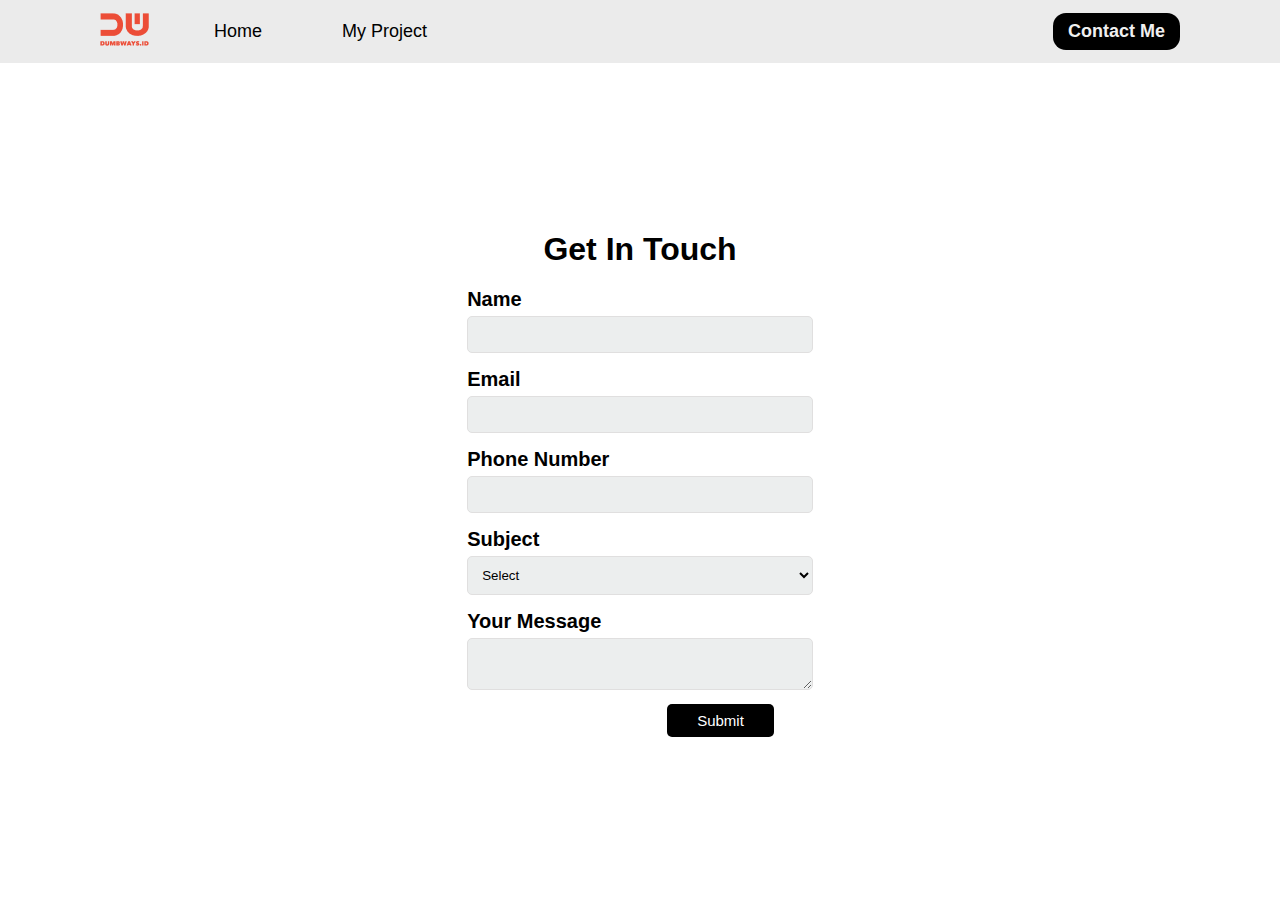
<file: contact.html>
<!DOCTYPE html>
<html lang="en">
<head>
    <meta charset="UTF-8">
    <meta http-equiv="X-UA-Compatible" content="IE=edge">
    <meta name="viewport" content="width=device-width, initial-scale=1.0">
    <title>Contact</title>
    <link rel="stylesheet" href="contact.css">
    <script src="form.js"></script>
</head>
<body>
     <nav>
      <div class="navleft">
        <ul>
            <a href="index.html"><img src="assets/logo.png" alt="logo" /></a>
            <li><a href="index.html">Home</a></li>
            <li><a href="project.html">My Project</a></li>
        </ul>
      </div>
      <div class="navright">
        <a href="contact.html" target="_blank"><h4>Contact Me</h4></a>
      </div>
    </nav>
    <div class="container-form">
        <form>
            <h1>Get In Touch</h1>
            <div>
                <label for="input-name">Name</label>
                <input type="text" id="input-name">
            </div>
    
            <div>
                <label for="input-email">Email</label>
                <input type="email" id="input-email">
            </div>
    
            <div>
                <label for="input-phone">Phone Number</label>
                <input type="number" id="input-phone">
            </div>
    
            <div>
                <label for="input-subject">Subject</label>
                <select id="input-subject" name="input-subject">
                    <option value="select">Select</option>
                    <option value="lets-talk">lets talk</option>
                    <option value="lets-meet">lets meet</option>
                    <option value="lets-collab">lets collab</option>
                </select>
            </div>
    
            <div>
                <label for="input-message">Your Message</label>
                <textarea id="input-message"></textarea>
            </div>
    
            <button type="button" onclick="submitData()">Submit</button>
        </form>
    </div>
</body>
</html>
</file>
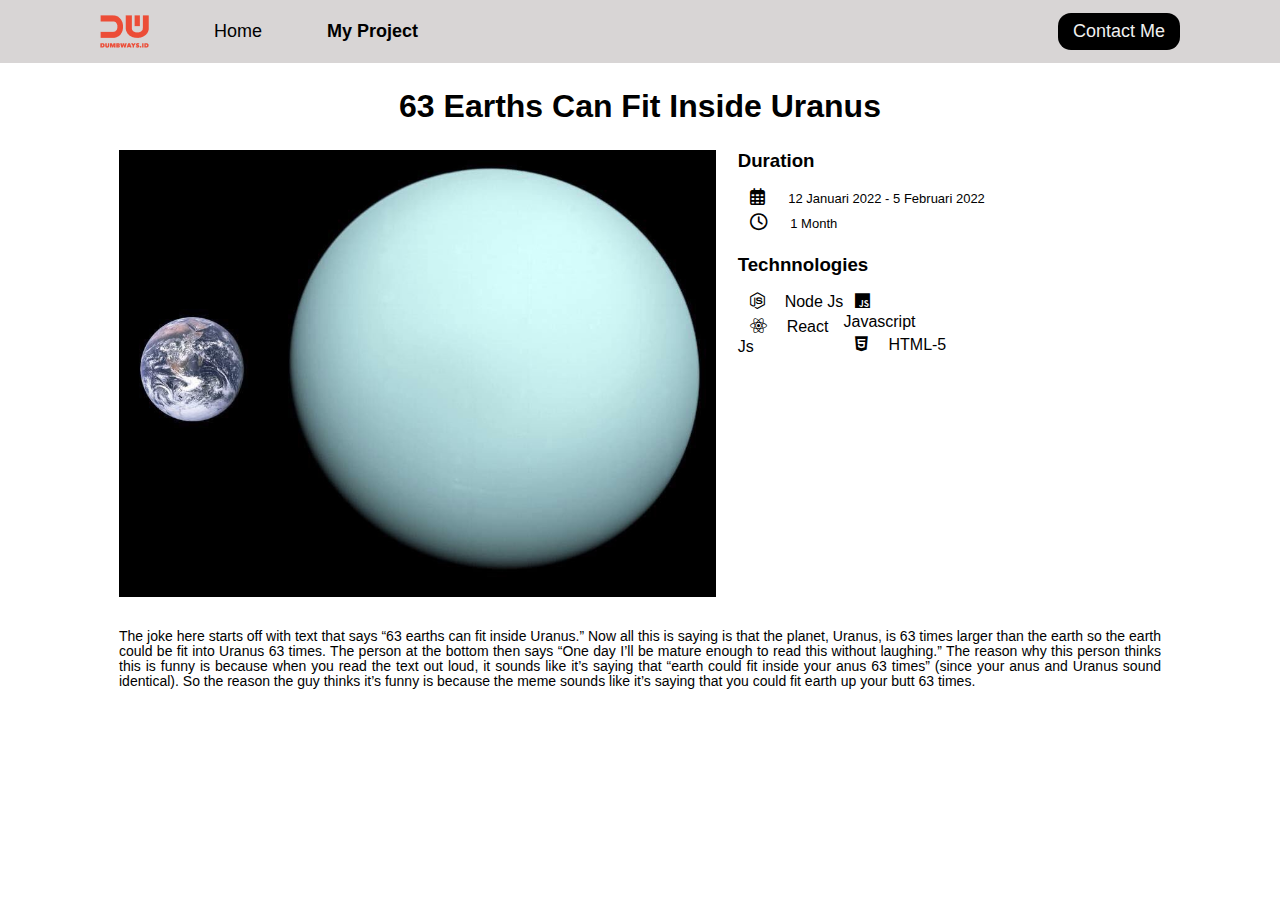
<file: project-detail.html>
<html>
  <head>
    <title>Project Detail</title>
    <link rel="stylesheet" href="project-detail.css" />
    <link
      rel="stylesheet"
      href="https://cdnjs.cloudflare.com/ajax/libs/font-awesome/6.1.1/css/all.min.css"
    />
  </head>
  <body>
    <!-- NavBar -->
    <nav>
      <div class="navleft">
        <ul>
          <a href="index.html"><img src="assets/logo.png" alt="logo" /></a>
          <li><a href="index.html">Home</a></li>
          <li>
            <a href="project.html"><h4>My Project</h4></a>
          </li>
        </ul>
      </div>
      <div class="navright">
        <a href="contact.html" target="_blank">Contact Me</a>
      </div>
    </nav>

    <!-- Project -->
    <div class="project-detail">
      <!-- Detail -->
      <h1>63 Earths Can Fit Inside Uranus</h1>
      <div class="upper">
        <div class="upper-left">
          <img src="assets/pic/earth-uranus.jpg" alt="" />
        </div>
        <div class="upper-right">
          <h3>Duration</h3>
          <div class="duration">
            <p class="calender">
              <i class="fa-solid fa-calendar-days"></i> 12 Januari 2022 - 5
              Februari 2022
            </p>
            <p class="range"><i class="fa-solid fa-clock"></i> 1 Month</p>
          </div>
          <h3>Technnologies</h3>
          <div class="tech">
            <div class="tech-left">
              <p><i class="fa-brands fa-node-js"></i>Node Js</p>
              <p><i class="fa-brands fa-react"></i>React Js</p>
            </div>
            <div class="tech-right">
              <p><i class="fa-brands fa-js"></i>Javascript</p>
              <p><i class="fa-brands fa-html5"></i>HTML-5</p>
            </div>
          </div>
        </div>
      </div>

      <!-- Description -->
      <div class="detail-description">
        <p>
          The joke here starts off with text that says “63 earths can fit inside
          Uranus.” Now all this is saying is that the planet, Uranus, is 63
          times larger than the earth so the earth could be fit into Uranus 63
          times. The person at the bottom then says “One day I’ll be mature
          enough to read this without laughing.” The reason why this person
          thinks this is funny is because when you read the text out loud, it
          sounds like it’s saying that “earth could fit inside your anus 63
          times” (since your anus and Uranus sound identical). So the reason the
          guy thinks it’s funny is because the meme sounds like it’s saying that
          you could fit earth up your butt 63 times.
        </p>
      </div>
    </div>
  </body>
</html>
</file>
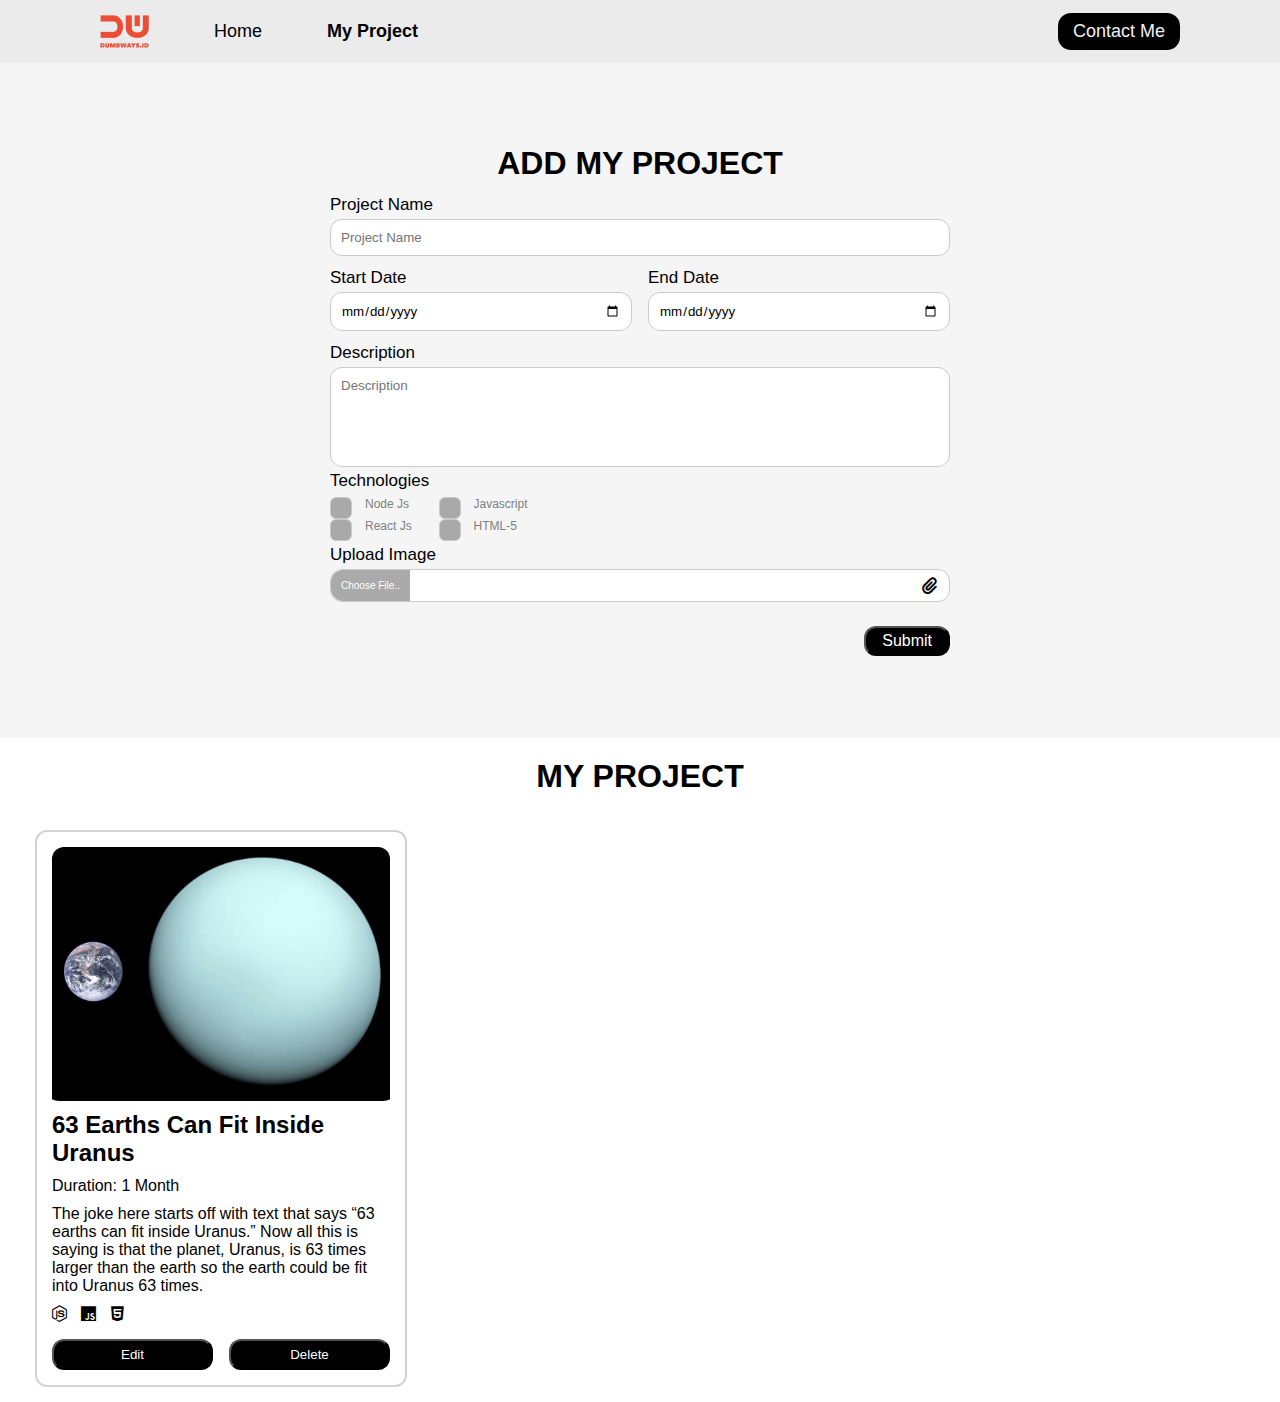
<file: project.html>
<html lang="en">
  <head>
    <meta charset="UTF-8" />
    <meta http-equiv="X-UA-Compatible" content="IE=edge" />
    <meta name="viewport" content="width=device-width, initial-scale=1.0" />
    <title>My Project</title>
    <link rel="stylesheet" href="project.css" />
    <link
      rel="stylesheet"
      href="https://cdnjs.cloudflare.com/ajax/libs/font-awesome/6.1.1/css/all.min.css"
    />
    <script src="project.js"></script>
  </head>
  <body>
    <!-- NavBar -->
    <nav>
      <div class="navleft">
        <ul>
          <a href="index.html">
            <img src="assets/logo.png" alt="logo" />
          </a>
          <li>
            <a href="index.html">Home</a>
          </li>
          <li>
            <a href="project.html">
              <h4>My Project</h4>
            </a>
          </li>
        </ul>
      </div>
      <div class="navright">
        <a href="contact.html" target="_blank">Contact Me</a>
      </div>
    </nav>

    <!-- Project -->
    <!-- Form -->
    <div class="project-form">
      <div class="project-container">
        <h1>ADD MY PROJECT</h1>
        <form onsubmit="addProject(event)">
          <div class="title-project">
            <label for="input-title">Project Name</label>
            <input type="text" placeholder="Project Name" id="input-title" />
          </div>
          <div class="date">
            <div class="input-date-start">
              <label for="input-startDate">Start Date</label>
              <input
                type="date"
                placeholder="Start Date"
                id="input-startDate"
              />
            </div>
            <div class="input-date-end">
              <label for="input-endDate">End Date</label>
              <input type="date" placeholder="End Date" id="input-endDate" />
            </div>
          </div>
          <div class="description">
            <label for="input-description">Description</label>
            <textarea
              id="input-description"
              placeholder="Description"
            ></textarea>
          </div>
          <div class="checkbox">
            <p>Technologies</p>
            <div class="input-checkbox">
              <div class="checkbox-left">
                <label class="container-checkbox">
                  <input type="checkbox" id="input-node" />Node Js
                  <span class="checkmark"></span>
                </label>
                <br />
                <label class="container-checkbox">
                  <input type="checkbox" id="input-react" />React Js
                  <span class="checkmark"></span>
                </label>
              </div>
              <div class="checkbox-right">
                <label class="container-checkbox">
                  <input type="checkbox" id="input-js" />Javascript
                  <span class="checkmark"></span>
                </label>
                <br />
                <label class="container-checkbox">
                  <input type="checkbox" id="input-html5" />HTML-5
                  <span class="checkmark"></span>
                </label>
              </div>
            </div>
          </div>
          <div class="file">
            <label>Upload Image</label>
            <div class="input-image-group">
              <label for="input-image">
                <p>Choose File..</p>
                <input type="file" id="input-image" />
                <i class="fa-solid fa-paperclip"></i>
              </label>
            </div>
          </div>
          <div class="btn">
            <button>Submit</button>
          </div>
        </form>
      </div>
    </div>
    <!-- Data Project -->
    <div class="title-list">
      <h1>MY PROJECT</h1>
    </div>
    <div class="project-list" id="listProject">
      <div class="project-list-item">
        <div class="project-image">
          <img src="assets/pic/earth-uranus.jpg" alt="" />
        </div>
        <div class="project-content">
          <h2>
            <a href="project-detail.html" target="_blank">
              63 Earths Can Fit Inside Uranus
            </a>
          </h2>
          <div class="duration-project">
            <p>Duration: <span>1 Month</span></p>
          </div>
          <div class="description-project">
            <p>
              The joke here starts off with text that says “63 earths can fit
              inside Uranus.” Now all this is saying is that the planet, Uranus,
              is 63 times larger than the earth so the earth could be fit into
              Uranus 63 times.
            </p>
          </div>
          <div class="tech-project">
            <i class="fa-brands fa-node-js"></i>
            <i class="fa-brands fa-js"></i>
            <i class="fa-brands fa-html5"></i>
          </div>
          <div class="btn-group">
            <div class="btn-left">
              <button>Edit</button>
            </div>
            <div class="btn-right">
              <button class="del-btn">Delete</button>
            </div>
          </div>
        </div>
      </div>
    </div>
  </body>
</html>
</file>
<file: contact.css>
* {
  margin: 0;
  padding: 0;
  box-sizing: border-box;
  font-family: Arial, Helvetica, sans-serif;
}

nav {
  font-family: Arial, sans-serif;
  font-size: large;
  background-color: rgb(235, 235, 235);
  display: flex;
  height: 7vh;
}

.navleft {
  display: flex;
  flex: 50%;
  padding-left: 100px;
  align-items: center;
}

.navleft li {
  display: inline;
}

.navleft ul {
  display: flex;
  align-items: center;
}

.navleft ul li a {
  color: black;
  text-decoration: none;
  padding: 15px;
}

.navleft ul li {
  padding-left: 50px;
}

.navright {
  display: flex;
  align-items: center;
  padding-right: 100px;
  justify-content: flex-end;
}

.navright a {
  background-color: black;
  color: rgb(240, 240, 240);
  padding: 8px 15px;
  text-decoration: none;
  border-radius: 13px;
  -webkit-border-radius: 13px;
  -moz-border-radius: 13px;
  -ms-border-radius: 13px;
  -o-border-radius: 13px;
}

h1 {
  text-align: center;
  padding: 5px;
}

.container-form {
  /* background-color: blueviolet; */
  font-family: Arial, sans-serif;
  display: flex;
  height: 93vh;
  justify-content: center;
  align-items: center;
}

form {
  /* background-color: aqua; */
  padding: 10px;
}

form div {
  margin-top: 15px;
}

form label {
  font-weight: bold;
  font-size: 20px;
}

form input,
select,
textarea {
  background-color: rgb(236, 238, 238);
  padding: 10px;
  width: 100%;
  margin-top: 5px;
  border-radius: 5px;
  border: 1px solid rgb(224, 223, 223);
  box-sizing: border-box;
}

form button {
  background-color: black;
  color: white;
  margin-top: 10px;
  margin-left: 200px;
  padding: 8px 30px;
  border: none;
  font-size: 15px;
  cursor: pointer;
  border-radius: 5px;
  -webkit-border-radius: ;
  -moz-border-radius: ;
  -ms-border-radius: ;
  -o-border-radius: ;
}
</file>
<file: project-detail.css>
* {
    margin: 0;
    padding: 0;
    box-sizing: border-box;
    font-family: 'Poppins', sans-serif;
}

/* navbar */
nav {
    font-family: Arial, sans-serif;
    font-size: large;
    background-color: rgb(216, 213, 213);
    display: flex;
    height: 7vh;
}

.navleft {
    display: flex;
    flex: 50%;
    padding-left: 100px;
    align-items: center;
}

.navleft li {
    display: inline;
}

.navleft ul{
    display: flex;
    align-items: center;
}

.navleft ul li a{
    color: black;
    text-decoration: none;
    padding: 15px
}

.navleft ul li{
    padding-left: 50px;
}

.navright{
    display: flex;
    align-items: center;
    padding-right: 100px;
}

.navright a{
    background-color: black;
    color: rgb(240, 240, 240);
    padding: 8px 15px;
    text-decoration: none;
    border-radius: 13px;
    -webkit-border-radius: 13px;
    -moz-border-radius: 13px;
    -ms-border-radius: 13px;
    -o-border-radius: 13px;
}

/* project */
.project-detail{
    font-family: Arial, sans-serif;
    justify-content: center;
    align-items: center;
    padding: 0 50px;
    margin: 0px 69px;
}

.project-detail h1{
    text-align: center;
    padding: 25px 0;
}

.upper{
    display: flex;
    width: 100%;
    margin-bottom: 32px;
}

.upper-left{
    display: flex;
    width: 70%;
}

.upper-left img{
    width: 100%;
    padding: 0 10px 0 0;
}

.upper-right{
    padding: 0px 0 0 12px;
    width: 50%;
}

.upper-right h3{
    margin-bottom: 12px;
}

.duration{
    font-size: 13px;
    display: block;
    margin-bottom: 20px;
}

.duration i{
    font-weight: 30;
    margin-right: 8px;
    padding: 4px 12px;
    font-size: 17px;
}

.tech{
    display: flex;
    width: 50%;
}

.tech-left{
    width: 50%;
}

.tech i{
    font-weight: 300;
    margin-right: 8px;
    padding: 4px 12px;
    font-size: 17px;
}

.tech-right{
    width: 50%;
}

.detail-description{
    font-size: 14px;
    margin-top: 12px;
    line-height: 15px; 
    text-align: justify; 
}
</file>
<file: project.css>
* {
  margin: 0;
  padding: 0;
  box-sizing: border-box;
  font-family: Arial, sans-serif;
}

/* Navbar */
nav {
  font-family: Arial, sans-serif;
  font-size: large;
  background-color: rgb(235, 235, 235);
  display: flex;
  height: 7vh;
}

.navleft {
  display: flex;
  flex: 50%;
  padding-left: 100px;
  align-items: center;
}

.navleft li {
  display: inline;
}

.navleft ul{
  display: flex;
  align-items: center;
}

.navleft ul li a{
  color: black;
  text-decoration: none;
  padding: 15px
}

.navleft ul li{
  padding-left: 50px;
}

.navright{
  display: flex;
  align-items: center;
  padding-right: 100px;
  justify-content: flex-end;
}

.navright a{
  background-color: black;
  color: rgb(240, 240, 240);
  padding: 8px 15px;
  text-decoration: none;
  border-radius: 13px;
  -webkit-border-radius: 13px;
  -moz-border-radius: 13px;
  -ms-border-radius: 13px;
  -o-border-radius: 13px;
}

/* Project Form */
.project{
  height: 93vh;
}

.project-form{
  background-color: whitesmoke;
  display: flex;
  justify-content: center;
  align-items: center;
  height: 75vh;
}

.project-container{
  padding: 10px 10px;
  width: 50%;
}

.project-form h1{
  text-align: center;
  margin-bottom: 13px;
}

input, textarea, .checkmark, .project-form .project-container .file .input-image-group label{
  /* box-shadow: 3px 3px 4px whitesmoke; */
  border: 1px solid rgb(202, 202, 202);
  padding: 10px;
}

/* Title */
.title-project{
  width: 100%;
  font-size: 17px;
  font-weight: 400;
  margin-bottom: 12px;
}

.title-project input{
  width: 100%;
  border-radius: 12px;
  margin-top: 4px; 
}

/* Date */
.date{
  display: flex;
  font-size: 17px;
  font-weight: 400;
  margin-bottom: 12px;
}

.input-date-start{
  padding-right: 8px;
  width: 50%;
}

.input-date-end{
  padding-left: 8px;
  width: 50%;
}

.date input{
  width: 100%;
  border-radius: 12px;
  margin-top: 4px;
}

/* Description */
.description{
  width: 100%;
  font-size: 17px;
  font-weight: 400;
  margin-bottom: 4px;
}

.description textarea{
  margin-top: 4px;
  width: 100%;
  border-radius: 12px;
  height: 100px;
  resize: none;
}

.checkbox{
  width: 100%;
}

.checkbox p{
  font-size: 17px;
  font-weight: 400;
  margin-bottom: 6px;
}

/* Checkbox */
.input-checkbox{
  display: flex;
  width: 35%;
  margin-bottom: 4px;
}

.input-checkbox label{
  display: block;
  margin-bottom: px;
}

.checkbox-left{
  width: 50%;
}

.checkbox-right{
  width: 50%;
}

.input-checkbox .container-checkbox {
  display:inline-block;
  position: relative;
  padding-left: 35px;
  margin-bottom: 8px;
  cursor: pointer;
  -webkit-user-select: none;
  -moz-user-select: none;
  -ms-user-select: none;
  user-select: none;
  color: grey;
  font-size: 12px;
}

/* Hide the browser's default checkbox */
.input-checkbox .container-checkbox input{
  position: absolute;
  opacity: 0;
  cursor: pointer;
  height: 0;
  width: 0;
}

/* Create a custom checkbox */
.input-checkbox .checkmark {
  position: absolute;
  top: 0;
  left: 0;
  height: 17px;
  width: 17px;
  background-color: rgb(169, 169, 169);
  border-radius: 6px;
  -webkit-border-radius: 6px;
  -moz-border-radius: 6px;
  -ms-border-radius: 6px;
  -o-border-radius: 6px;
}

/* Create the checkmark/indicator (hidden when not checked) */
.input-checkbox .checkmark:after {
  content: "";
  position: absolute;
  display: none;
  
}

/* Show the checkmark when checked */
.input-checkbox .container-checkbox input:checked ~ .checkmark:after {
  display: block;
}

/* Style the checkmark/indicator */
.input-checkbox .container-checkbox .checkmark:after {
  left: 7px;
  top: 3px;
  width: 5px;
  height: 10px;
  border: solid whitesmoke;
  border-width: 0 3px 3px 0;
  -webkit-transform: rotate(45deg);
  -ms-transform: rotate(45deg);
  transform: rotate(45deg);
  -moz-transform: rotate(45deg);
  -o-transform: rotate(45deg);
}

/* Input File */
.project-form .project-container .file{
  width: 100%;
  font-size: 17px;
  font-weight: 400;
}

.project-form .project-container .file label{
  display: flex;
  align-items: center;
  justify-content: space-between;
  margin-bottom: 4px;
}

.project-form .project-container .file .input-image-group input{
  width: 100%;
  display: none;
}

.project-form .project-container .file .input-image-group label{
  cursor: pointer;
  padding: 0 12px 0 0;
  border-radius: 12px;
  background-color: white;
  -webkit-border-radius: 12px;
  -moz-border-radius: 12px;
  -ms-border-radius: 12px;
  -o-border-radius: 12px;
}

.project-form .project-container .file .input-image-group label p{
  background-color: rgb(170, 170, 170);
  color: white;
  border: 1px;
  border-radius: 12px 0 0 12px;
  font-size: 10px;
  padding: 10px;
  -webkit-border-radius: 12px 0 0 12px;
  -moz-border-radius: 12px 0 0 12px;
  -ms-border-radius: 12px 0 0 12px;
  -o-border-radius: 12px 0 0 12px;
}

.project-form .project-container .btn{
  text-align: right;
}

.project-form .project-container .btn button{
  margin-top: 20px;
  padding: 4px 16px;
  font-size: 16px;
  background-color: black;
  color: white;
  border-radius: 12px;
  border-color: black;
  -webkit-border-radius: 12px;
  -moz-border-radius: 12px;
  -ms-border-radius: 12px;
  -o-border-radius: 12px;
}

/* Project List */
.title-list{
  text-align: center;
  margin: 20px 0px;
  box-sizing: border-box;
}
.project-list{
  align-items:flex-start;
  display: flex;
  flex-direction: row;
  flex-wrap: wrap;
  margin: 0px 20px;
}

.project-list-item{
  width: 30%;
  padding: 15px;
  margin: 15px;
  border: 2px solid lightgray;
  border-radius: 12px;
}

.project-image{
  flex: 1;
}

.project-image img{
  width: 100%;
  object-fit: cover;
  padding-bottom: 10px;
  border-radius: 12px;
  -webkit-border-radius: 12px;
  -moz-border-radius: 12px;
  -ms-border-radius: 12px;
  -o-border-radius: 12px;
}

/* .project-content{
  flex: 2;
} */

.project-content h2 a{
  text-decoration: none;
  color: black;
  padding-bottom: 15px;
}

.description-project p{
  padding-top: 10px;
}

.duration-project{
  padding-top: 10px;
}

/* .project-content .description p{
  word-break: break-all;
} */

.project-content .tech-project{
  margin-bottom: 12px;
}

.project-content .tech-project i{
  font-size: 17px;
  padding-right: 10px;
  padding-top: 10px;
}

.project-content .btn-group{
  margin-top: 15px;
  display: flex;
  font-size: 17px;
  font-weight: 400;
}

.project-content .btn-group .btn-left{
  width: 50%;
  padding-right: 8px;
}

.project-content .btn-group .btn-right{
  width: 50%;
  padding-left: 8px;
}

.project-content .btn-group button{
  width: 100%;
  background-color: black;
  color: white;
  padding: 6px;
  border-radius: 12px;
  cursor: pointer;
}
</file>
